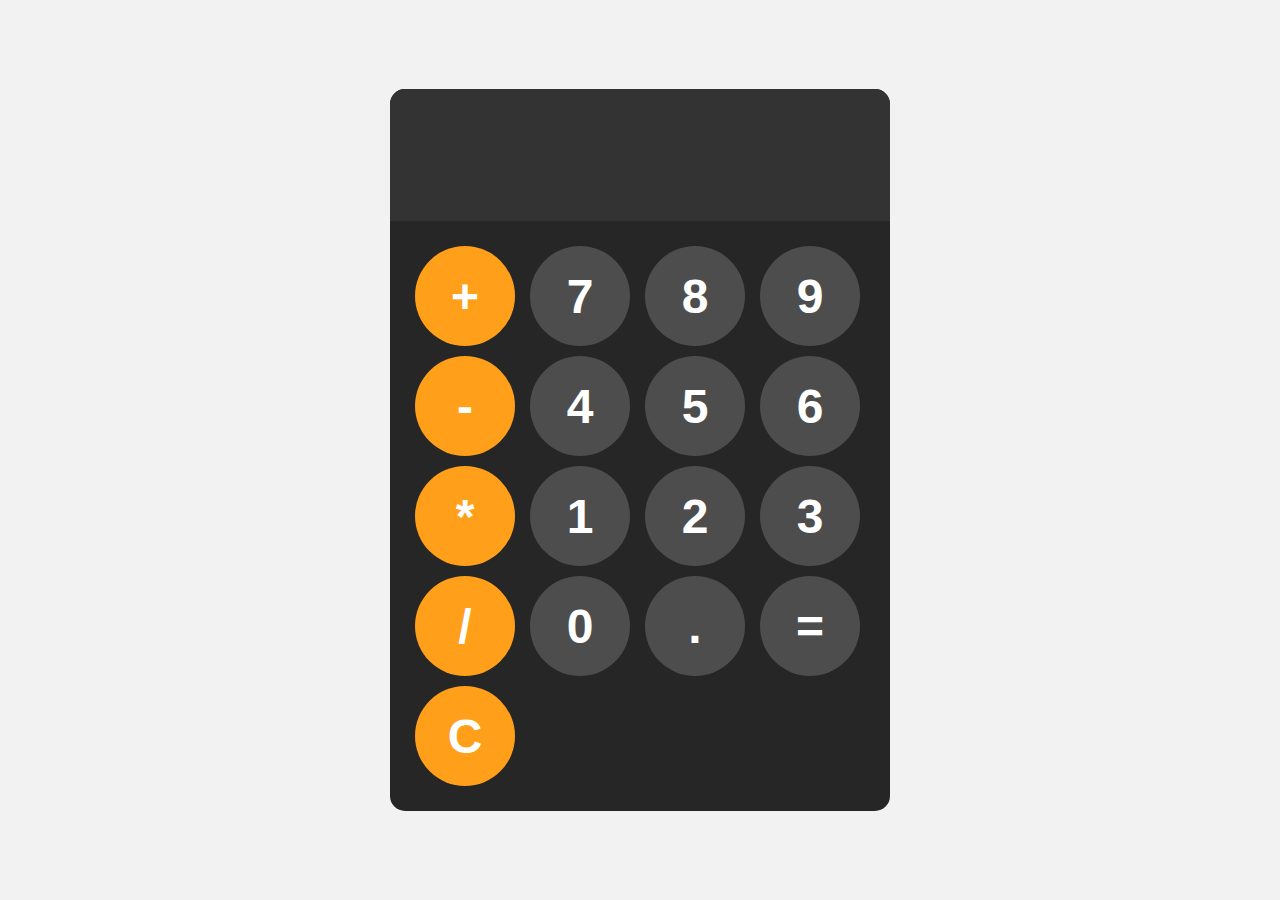
<file: ui/index.html>
<!DOCTYPE html>
<html lang="en">
<head>
    <meta charset="UTF-8">
    <meta name="viewport" content="width=device-width, initial-scale=1.0">
    <link rel="stylesheet" href="style.css">
    <title>Calculator</title>
</head>
<body>
    <div id="calculator">
        <input id="display" readonly>
        <div id="keys">
            <button onclick="appendToDisplay('+')" class="operator-btn">+</button>
            <button onclick="appendToDisplay('7')">7</button>
            <button onclick="appendToDisplay('8')">8</button>
            <button onclick="appendToDisplay('9')">9</button>
            <button onclick="appendToDisplay('-')" class="operator-btn">-</button>
            <button onclick="appendToDisplay('4')">4</button>
            <button onclick="appendToDisplay('5')">5</button>
            <button onclick="appendToDisplay('6')">6</button>
            <button onclick="appendToDisplay('*')" class="operator-btn">*</button>
            <button onclick="appendToDisplay('1')">1</button>
            <button onclick="appendToDisplay('2')">2</button>
            <button onclick="appendToDisplay('3')">3</button>
            <button onclick="appendToDisplay('/')" class="operator-btn">/</button>
            <button onclick="appendToDisplay('0')">0</button>
            <button onclick="appendToDisplay('.')">.</button>
            <button onclick="calculate()">=</button>
            <button onclick="clearDisplay()" class="operator-btn">C</button>
        </div>
    </div>
    
    <script src="index.js"></script>
</body>
</html>
</file>
<file: ui/style.css>
body {
    margin: 0;
    display: flex;
    justify-content: center;
    align-items: center;
    height: 100vh;
    background-color: hsl(0, 0%, 95%);
}

#calculator{
    font-family: Arial, sans-serif;
    background-color: hsl(0, 0%, 15%);
    border-radius: 15px;
    max-width: 500px;
    overflow: hidden;
}

#display{
    width: 100%;
    padding: 20px;
    font-size: 5rem;
    text-align: left;
    border: none;
    background-color: hsl(0, 0%, 20%);
    color: white;
}

#keys{
    display: grid;
    grid-template-columns: repeat(4, 1fr);
    gap: 10px;
    padding: 25px;
}

button {
    width: 100px;
    height: 100px;
    border-radius: 50px;
    border: none;
    background-color: hsl(0, 0%, 30%);
    color: white;
    font-size: 3rem;
    font-weight: bold;
    cursor: pointer;
}

button:hover {
    background-color: hsl(0, 0%, 40%);
}

button:active {
    background-color: hsl(0, 0%, 50%);
}

.operator-btn {
    background-color: hsl(35, 100%, 55%);
}

.operator-btn:hover {
    background-color: hsl(35, 100%, 65%);
}

.operator-btn:active {
    background-color: hsl(35, 100%, 75%);
}
</file>
